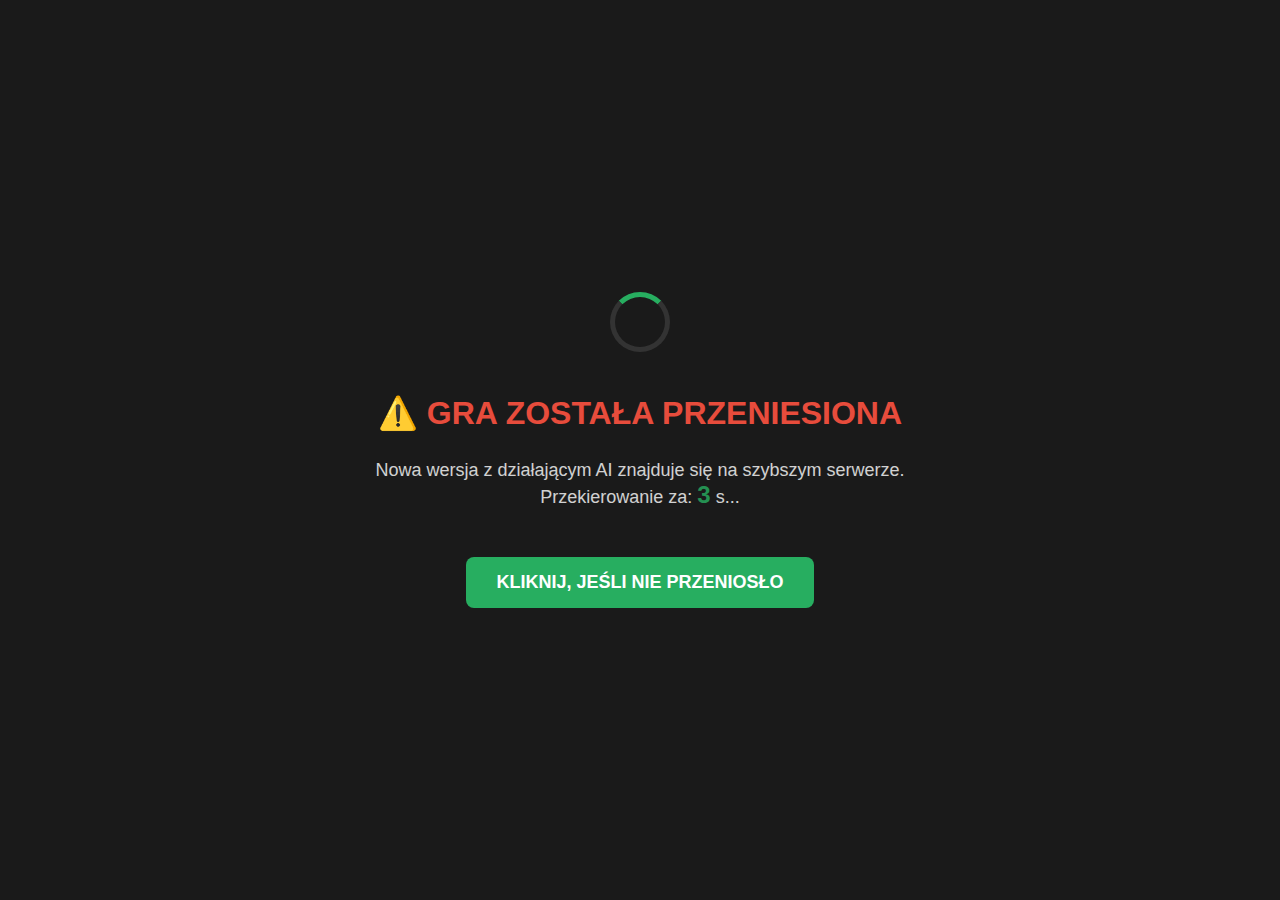
<file: index.html>
<!DOCTYPE html>
<html lang="pl">
<head>
    <meta charset="UTF-8">
    <meta name="viewport" content="width=device-width, initial-scale=1.0">
    <title>Przenoszenie...</title>
    
    <meta http-equiv="refresh" content="3; url=https://superlative-horse-d039eb.netlify.app">

    <style>
        body {
            background-color: #1a1a1a;
            color: white;
            font-family: 'Segoe UI', Tahoma, Geneva, Verdana, sans-serif;
            display: flex;
            flex-direction: column;
            align-items: center;
            justify-content: center;
            height: 100vh;
            text-align: center;
            margin: 0;
        }
        .loader {
            border: 5px solid #333;
            border-top: 5px solid #27ae60;
            border-radius: 50%;
            width: 50px;
            height: 50px;
            animation: spin 1s linear infinite;
            margin-bottom: 20px;
        }
        @keyframes spin { 0% { transform: rotate(0deg); } 100% { transform: rotate(360deg); } }
        
        a {
            background-color: #27ae60;
            color: white;
            padding: 15px 30px;
            text-decoration: none;
            font-size: 18px;
            border-radius: 8px;
            margin-top: 30px;
            font-weight: bold;
            transition: background 0.3s;
        }
        a:hover { background-color: #219150; }
    </style>
</head>
<body>

    <script>
        // Funkcja odliczająca czas (tylko dla efektu wizualnego)
        let seconds = 3;
        setInterval(() => {
            seconds--;
            const el = document.getElementById("timer");
            if(el) el.innerText = seconds;
        }, 1000);

        // Właściwe przekierowanie po 3000ms (3 sekundy)
        setTimeout(() => {
            window.location.href = "https://superlative-horse-d039eb.netlify.app";
        }, 3000);
    </script>

    <div class="loader"></div>
    
    <h1 style="color: #e74c3c; margin-bottom: 10px;">⚠️ GRA ZOSTAŁA PRZENIESIONA</h1>
    
    <p style="font-size: 18px; opacity: 0.8;">
        Nowa wersja z działającym AI znajduje się na szybszym serwerze.<br>
        Przekierowanie za: <b id="timer" style="color: #27ae60; font-size: 24px;">3</b> s...
    </p>
    
    <a href="https://superlative-horse-d039eb.netlify.app/">KLIKNIJ, JEŚLI NIE PRZENIOSŁO</a>

</body>
</html>
</file>
